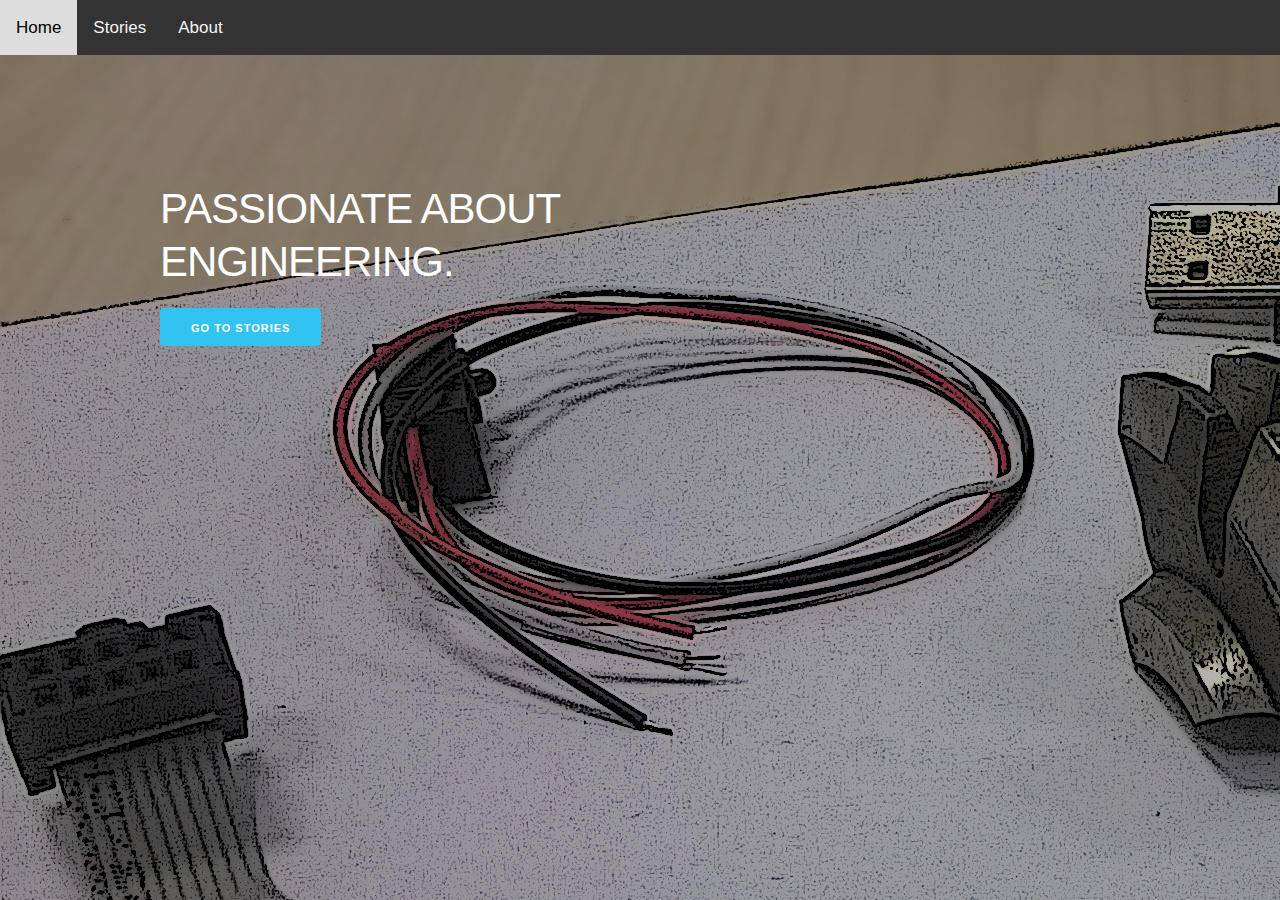
<file: index.html>
<!DOCTYPE html>
<html lang="en">
<head>
    <meta charset="UTF-8">
    <meta name="viewport" content="width=device-width, initial-scale=1.0">
    <title>Passionate about engineering | Home</title>

    <link rel="stylesheet" href="css/normalize.css">
    <link rel="stylesheet" href="css/skeleton.css">
    <link rel="stylesheet" href="css/main.css">

    <script src="js/jquery-2.2.4.js"></script>
    <script src="js/jquery.fittext.js"></script>
    <script src="js/app.js"></script>

	<script>
	/* Toggle between adding and removing the "responsive" class to topnav when the user clicks on the icon */
		function myFunction() {
			var x = document.getElementById("myTopnav");
			if (x.className === "topnav") {
				x.className += " responsive";
			} else {
				x.className = "topnav";
			}
		}
	</script>
</head>
<body id="container">
<div class="topnav" id="myTopnav">
  <a class='rel' href="#/home">Home</a>
  <a class='rel' href="#/stories">Stories</a>
  <a class='rel' href="#/about">About</a>
  <a href="javascript:void(0);" class="icon" onclick="myFunction()">&#9776;</a>
</div>
<div id="view-container"></div>
</body>
<script>
$("#fittext1").fitText();
//$('#stories').click(function(e) {
//                e.preventDefault();
//                $('#contents .container').css({ 'right': '0px', 'left': '' }).animate({
//                    'right' : '100%'
//                });
//            });
</script>
</html>
</file>
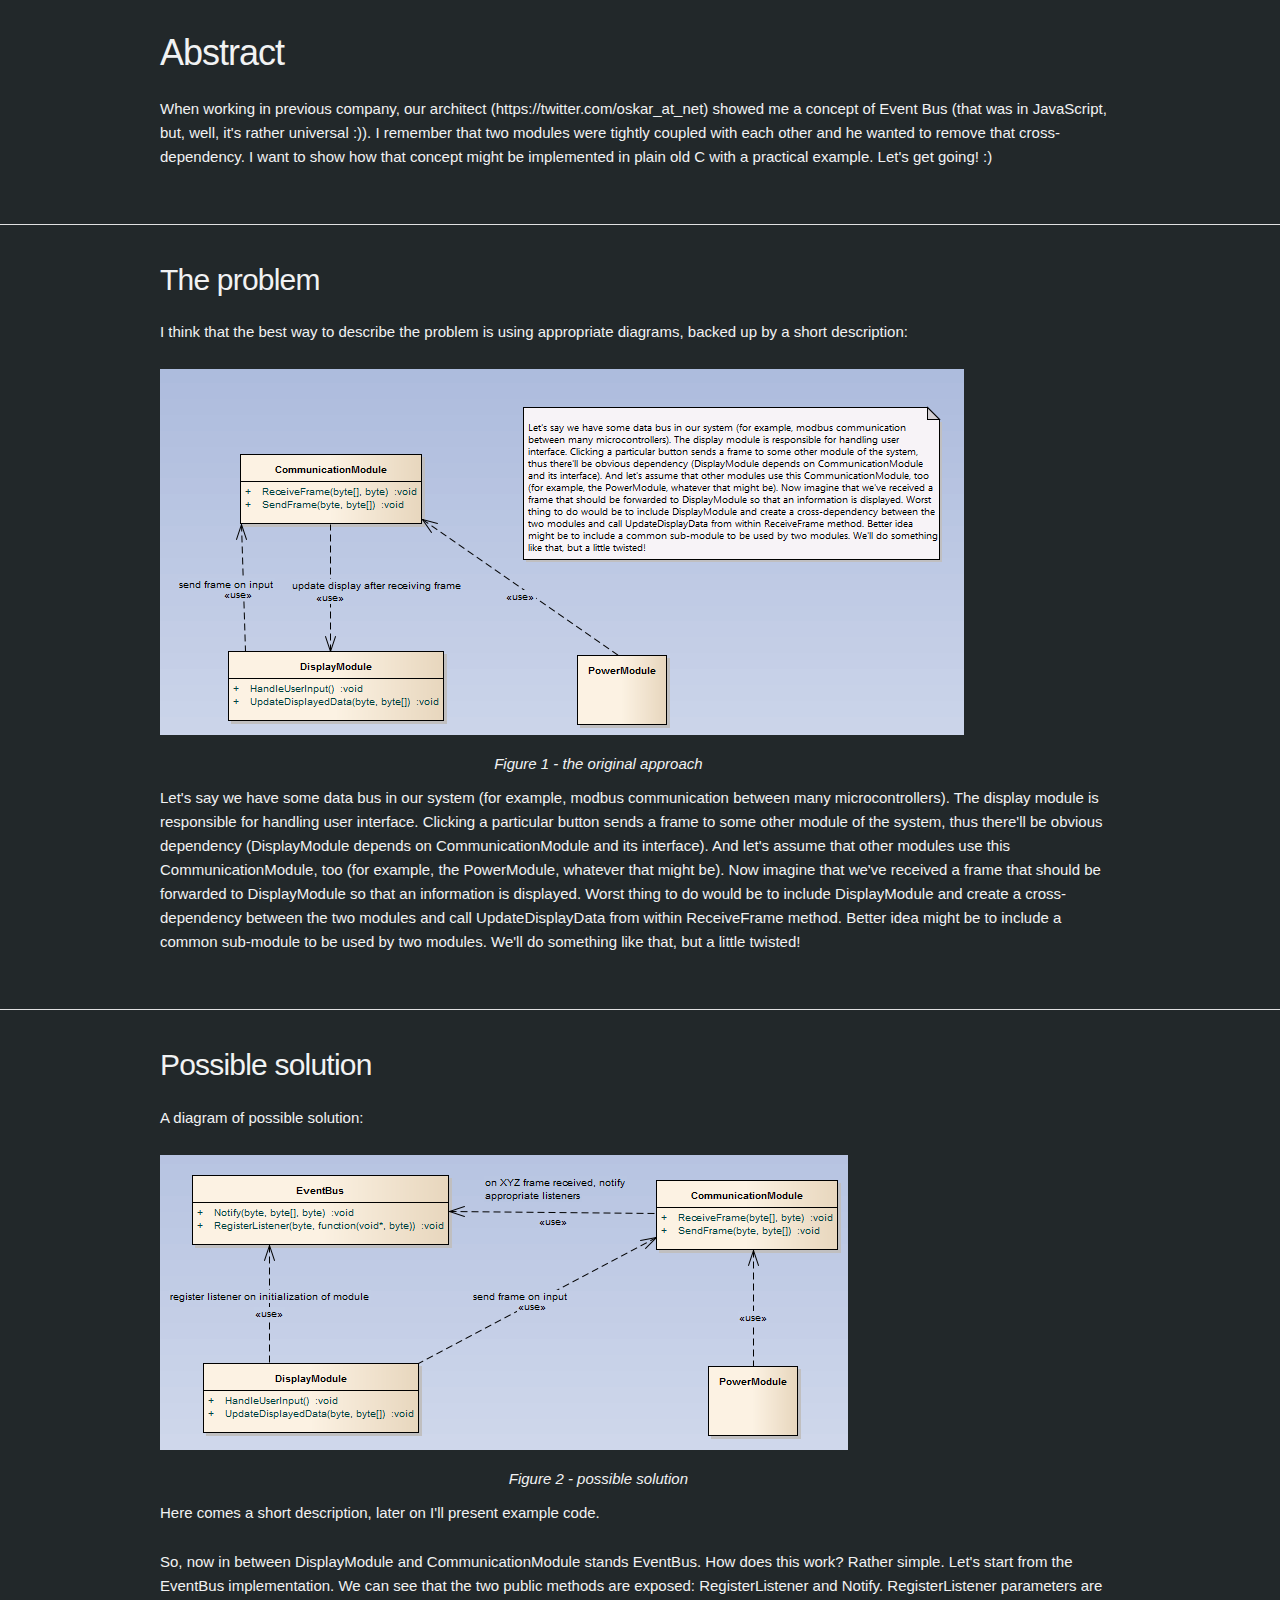
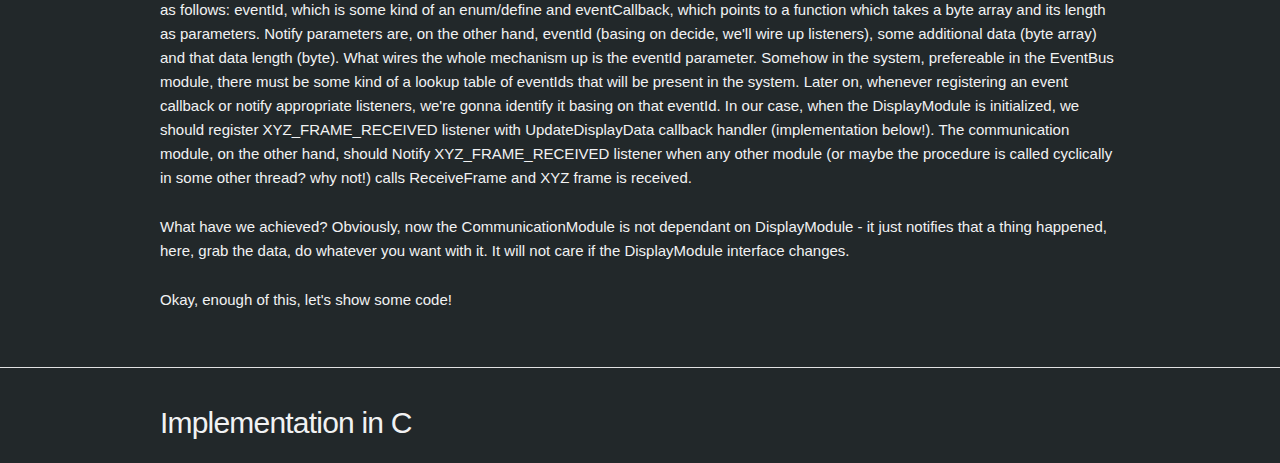
<file: stories/event-bus.html>
<!DOCTYPE html>
<html lang="en">
<head>
    <meta charset="UTF-8">
    <title>Event bus in C as a mean of modules de-coupling</title>
	<meta name="viewport" content="width=device-width, initial-scale=1">


	<!--<link href='//fonts.googleapis.com/css?family=Raleway:400,300,600' rel='stylesheet' type='text/css'>-->

	<link rel="stylesheet" href="../css/normalize.css">
	<link rel="stylesheet" href="../css/skeleton.css">
	<link rel="stylesheet" href="../css/custom.css">

	<script src="../js/jquery-2.2.4.js"></script>
</head>
<body>
<div style="margin-top:3rem" class="container">
	<h3>Abstract</h3>
	<p>When working in previous company, our architect (https://twitter.com/oskar_at_net) showed me a concept of Event Bus (that was in JavaScript, but, well, it's rather universal :)). I remember that
	two modules were tightly coupled with each other and he wanted to remove that cross-dependency. I want to show how that concept might be implemented in plain old C with a practical example. Let's get going! :)</p>
</div>
<hr/>
<div class="container">
	<h4>The problem</h4>
	<p>I think that the best way to describe the problem is using appropriate diagrams, backed up by a short description:</p>
	<div class="row">
		<div class="eleven columns">
			<img class="u-max-full-width" src="event-bus/the-problem.png"/>
		</div>
	</div>
	<div class="row">
		<div class="eleven columns figure-description">
			Figure 1 - the original approach
		</div>
	</div>
	<p>Let's say we have some data bus in our system (for example, modbus communication between many microcontrollers). The display module is responsible for handling user interface. Clicking a particular button sends a frame to some other module of the system, thus there'll be obvious dependency (DisplayModule depends on CommunicationModule and its interface). And let's assume that other modules use this CommunicationModule, too (for example, the PowerModule, whatever that might be). Now imagine that we've received a frame that should be forwarded to DisplayModule so that an information is displayed. Worst thing to do would be to include DisplayModule and create a cross-dependency between the two modules and call UpdateDisplayData from within ReceiveFrame method. Better idea might be to include a common sub-module to be used by two modules. We'll do something like that, but a little twisted!</p>
	
</div>
<hr/>
<div class="container">
	<h4>Possible solution</h4>
	<p>A diagram of possible solution:</p>
	<div class="row">
		<div class="eleven columns">
			<img class="u-max-full-width" src="event-bus/solution.png"/>
		</div>
	</div>
	<div class="row">
		<div class="eleven columns figure-description">
			Figure 2 - possible solution
		</div>
	</div>
	<p>Here comes a short description, later on I'll present example code.</p>
	<p>So, now in between DisplayModule and CommunicationModule stands EventBus. How does this work? Rather simple. Let's start from the EventBus implementation. We can see that the two public methods
	are exposed: RegisterListener and Notify. RegisterListener parameters are as follows: eventId, which is some kind of an enum/define and eventCallback, which points to a function which takes a byte array and its length
	as parameters. Notify parameters are, on the other hand, eventId (basing on decide, we'll wire up listeners), some additional data (byte array) and that data length (byte). What wires the whole mechanism up is
	the eventId parameter. Somehow in the system, prefereable in the EventBus module, there must be some kind of a lookup table of eventIds that will be present in the system. Later on, whenever registering an event callback
	or notify appropriate listeners, we're gonna identify it basing on that eventId. In our case, when the DisplayModule is initialized, we should register XYZ_FRAME_RECEIVED listener with UpdateDisplayData callback handler (implementation below!).
	The communication module, on the other hand, should Notify XYZ_FRAME_RECEIVED listener when any other module (or maybe the procedure is called cyclically in some other thread? why not!) calls ReceiveFrame and XYZ frame is received.</p>
	<p>What have we achieved? Obviously, now the CommunicationModule is not dependant on DisplayModule - it just notifies that a thing happened, here, grab the data, do whatever you want with it. It will not care
	if the DisplayModule interface changes.</p>
	<p>Okay, enough of this, let's show some code!</p>
</div>
<hr/>
<div class="container">
	<h4>Implementation in C</h4>
	<script src="https://gist.github.com/marekpiotrowski/fbc7fb991420b5d10b49005db5667012.js"></script>
	<script src="https://gist.github.com/marekpiotrowski/c8ac25e3b9a8ddf644c14faec20e2ee7.js"></script>
</div>
</body>
</html>
</file>
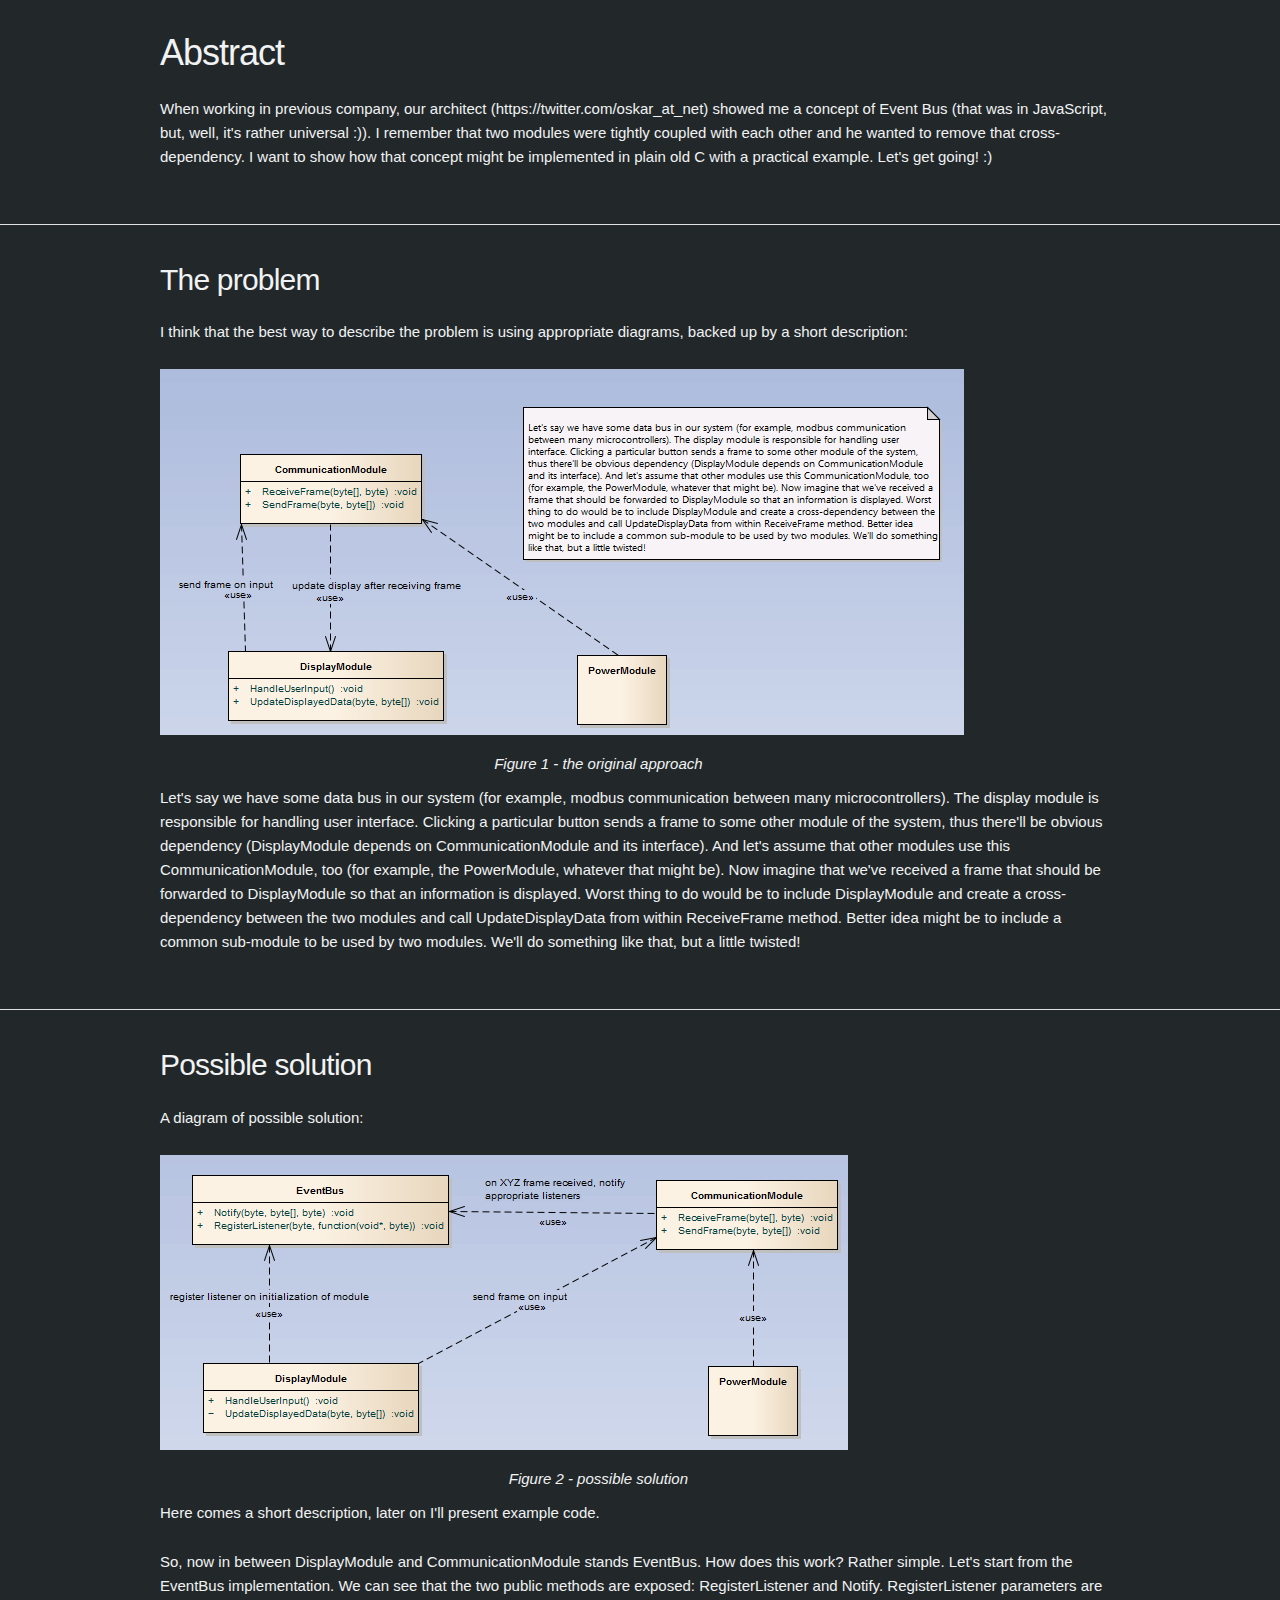
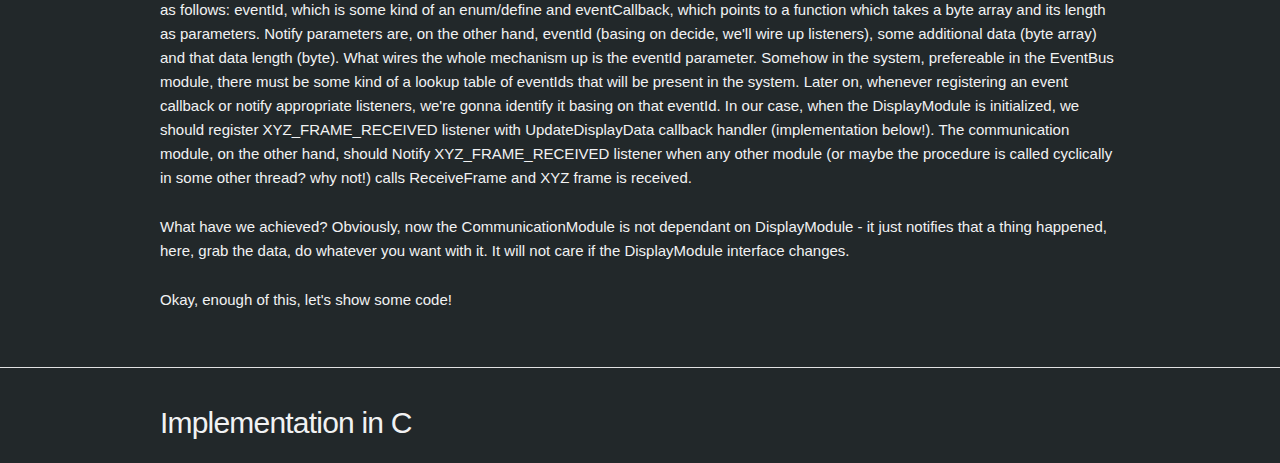
<file: www/stories/event-bus.html>
<!DOCTYPE html>
<html lang="en">
<head>
    <meta charset="UTF-8">
    <title>Event bus in C as a mean of modules de-coupling</title>
	<meta name="viewport" content="width=device-width, initial-scale=1">


	<!--<link href='//fonts.googleapis.com/css?family=Raleway:400,300,600' rel='stylesheet' type='text/css'>-->

	<link rel="stylesheet" href="../css/normalize.css">
	<link rel="stylesheet" href="../css/skeleton.css">
	<link rel="stylesheet" href="../css/custom.css">

	<script src="../js/jquery-2.2.4.js"></script>
</head>
<body>
<div style="margin-top:3rem" class="container">
	<h3>Abstract</h3>
	<p>When working in previous company, our architect (https://twitter.com/oskar_at_net) showed me a concept of Event Bus (that was in JavaScript, but, well, it's rather universal :)). I remember that
	two modules were tightly coupled with each other and he wanted to remove that cross-dependency. I want to show how that concept might be implemented in plain old C with a practical example. Let's get going! :)</p>
</div>
<hr/>
<div class="container">
	<h4>The problem</h4>
	<p>I think that the best way to describe the problem is using appropriate diagrams, backed up by a short description:</p>
	<div class="row">
		<div class="eleven columns">
			<img class="u-max-full-width" src="event-bus/the-problem.png"/>
		</div>
	</div>
	<div class="row">
		<div class="eleven columns figure-description">
			Figure 1 - the original approach
		</div>
	</div>
	<p>Let's say we have some data bus in our system (for example, modbus communication between many microcontrollers). The display module is responsible for handling user interface. Clicking a particular button sends a frame to some other module of the system, thus there'll be obvious dependency (DisplayModule depends on CommunicationModule and its interface). And let's assume that other modules use this CommunicationModule, too (for example, the PowerModule, whatever that might be). Now imagine that we've received a frame that should be forwarded to DisplayModule so that an information is displayed. Worst thing to do would be to include DisplayModule and create a cross-dependency between the two modules and call UpdateDisplayData from within ReceiveFrame method. Better idea might be to include a common sub-module to be used by two modules. We'll do something like that, but a little twisted!</p>
	
</div>
<hr/>
<div class="container">
	<h4>Possible solution</h4>
	<p>A diagram of possible solution:</p>
	<div class="row">
		<div class="eleven columns">
			<img class="u-max-full-width" src="event-bus/solution.png"/>
		</div>
	</div>
	<div class="row">
		<div class="eleven columns figure-description">
			Figure 2 - possible solution
		</div>
	</div>
	<p>Here comes a short description, later on I'll present example code.</p>
	<p>So, now in between DisplayModule and CommunicationModule stands EventBus. How does this work? Rather simple. Let's start from the EventBus implementation. We can see that the two public methods
	are exposed: RegisterListener and Notify. RegisterListener parameters are as follows: eventId, which is some kind of an enum/define and eventCallback, which points to a function which takes a byte array and its length
	as parameters. Notify parameters are, on the other hand, eventId (basing on decide, we'll wire up listeners), some additional data (byte array) and that data length (byte). What wires the whole mechanism up is
	the eventId parameter. Somehow in the system, prefereable in the EventBus module, there must be some kind of a lookup table of eventIds that will be present in the system. Later on, whenever registering an event callback
	or notify appropriate listeners, we're gonna identify it basing on that eventId. In our case, when the DisplayModule is initialized, we should register XYZ_FRAME_RECEIVED listener with UpdateDisplayData callback handler (implementation below!).
	The communication module, on the other hand, should Notify XYZ_FRAME_RECEIVED listener when any other module (or maybe the procedure is called cyclically in some other thread? why not!) calls ReceiveFrame and XYZ frame is received.</p>
	<p>What have we achieved? Obviously, now the CommunicationModule is not dependant on DisplayModule - it just notifies that a thing happened, here, grab the data, do whatever you want with it. It will not care
	if the DisplayModule interface changes.</p>
	<p>Okay, enough of this, let's show some code!</p>
</div>
<hr/>
<div class="container">
	<h4>Implementation in C</h4>
	<script src="https://gist.github.com/marekpiotrowski/fbc7fb991420b5d10b49005db5667012.js"></script>
	<script src="https://gist.github.com/marekpiotrowski/c8ac25e3b9a8ddf644c14faec20e2ee7.js"></script>
	<script src="https://gist.github.com/marekpiotrowski/4c4ff9923d3c4930b0048716761c1fae.js"></script>
	<script src="https://gist.github.com/marekpiotrowski/b43b105ea84088c33e5214a539efbd6c.js"></script>
	<script src="https://gist.github.com/marekpiotrowski/ad4794c0cecdd8505e7334c5b858f968.js"></script>
	<script src="https://gist.github.com/marekpiotrowski/be0fc431dc21f1fc10bb5baff4d10a84.js"></script>
	<script src="https://gist.github.com/marekpiotrowski/cf7b4c0eeee5e56d1773edaa5826b463.js"></script>
</div>
</body>
</html>
</file>
<file: css/skeleton.css>
/*
* Skeleton V2.0.4
* Copyright 2014, Dave Gamache
* www.getskeleton.com
* Free to use under the MIT license.
* http://www.opensource.org/licenses/mit-license.php
* 12/29/2014
*/


/* Table of contents
––––––––––––––––––––––––––––––––––––––––––––––––––
- Grid
- Base Styles
- Typography
- Links
- Buttons
- Forms
- Lists
- Code
- Tables
- Spacing
- Utilities
- Clearing
- Media Queries
*/


/* Grid
–––––––––––––––––––––––––––––––––––––––––––––––––– */
.container {
  position: relative;
  width: 100%;
  max-width: 960px;
  margin: 0 auto;
  padding: 0 20px;
  box-sizing: border-box; }
.column,
.columns {
  width: 100%;
  float: left;
  box-sizing: border-box; }

/* For devices larger than 400px */
@media (min-width: 400px) {
  .container {
    width: 85%;
    padding: 0; }
}

/* For devices larger than 550px */
@media (min-width: 550px) {
  .container {
    width: 80%; }
  .column,
  .columns {
    margin-left: 4%; }
  .column:first-child,
  .columns:first-child {
    margin-left: 0; }

  .one.column,
  .one.columns                    { width: 4.66666666667%; }
  .two.columns                    { width: 13.3333333333%; }
  .three.columns                  { width: 22%;            }
  .four.columns                   { width: 30.6666666667%; }
  .five.columns                   { width: 39.3333333333%; }
  .six.columns                    { width: 48%;            }
  .seven.columns                  { width: 56.6666666667%; }
  .eight.columns                  { width: 65.3333333333%; }
  .nine.columns                   { width: 74.0%;          }
  .ten.columns                    { width: 82.6666666667%; }
  .eleven.columns                 { width: 91.3333333333%; }
  .twelve.columns                 { width: 100%; margin-left: 0; }

  .one-third.column               { width: 30.6666666667%; }
  .two-thirds.column              { width: 65.3333333333%; }

  .one-half.column                { width: 48%; }

  /* Offsets */
  .offset-by-one.column,
  .offset-by-one.columns          { margin-left: 8.66666666667%; }
  .offset-by-two.column,
  .offset-by-two.columns          { margin-left: 17.3333333333%; }
  .offset-by-three.column,
  .offset-by-three.columns        { margin-left: 26%;            }
  .offset-by-four.column,
  .offset-by-four.columns         { margin-left: 34.6666666667%; }
  .offset-by-five.column,
  .offset-by-five.columns         { margin-left: 43.3333333333%; }
  .offset-by-six.column,
  .offset-by-six.columns          { margin-left: 52%;            }
  .offset-by-seven.column,
  .offset-by-seven.columns        { margin-left: 60.6666666667%; }
  .offset-by-eight.column,
  .offset-by-eight.columns        { margin-left: 69.3333333333%; }
  .offset-by-nine.column,
  .offset-by-nine.columns         { margin-left: 78.0%;          }
  .offset-by-ten.column,
  .offset-by-ten.columns          { margin-left: 86.6666666667%; }
  .offset-by-eleven.column,
  .offset-by-eleven.columns       { margin-left: 95.3333333333%; }

  .offset-by-one-third.column,
  .offset-by-one-third.columns    { margin-left: 34.6666666667%; }
  .offset-by-two-thirds.column,
  .offset-by-two-thirds.columns   { margin-left: 69.3333333333%; }

  .offset-by-one-half.column,
  .offset-by-one-half.columns     { margin-left: 52%; }

}


/* Base Styles
–––––––––––––––––––––––––––––––––––––––––––––––––– */
/* NOTE
html is set to 62.5% so that all the REM measurements throughout Skeleton
are based on 10px sizing. So basically 1.5rem = 15px :) */
html {
  font-size: 62.5%; }
body {
  font-size: 1.5em; /* currently ems cause chrome bug misinterpreting rems on body element */
  line-height: 1.6;
  font-weight: 400;
  font-family: "Raleway", "HelveticaNeue", "Helvetica Neue", Helvetica, Arial, sans-serif;
  color: #222; }


/* Typography
–––––––––––––––––––––––––––––––––––––––––––––––––– */
h1, h2, h3, h4, h5, h6 {
  margin-top: 0;
  margin-bottom: 2rem;
  font-weight: 300; }
h1 { font-size: 4.0rem; line-height: 1.2;  letter-spacing: -.1rem;}
h2 { font-size: 3.6rem; line-height: 1.25; letter-spacing: -.1rem; }
h3 { font-size: 3.0rem; line-height: 1.3;  letter-spacing: -.1rem; }
h4 { font-size: 2.4rem; line-height: 1.35; letter-spacing: -.08rem; }
h5 { font-size: 1.8rem; line-height: 1.5;  letter-spacing: -.05rem; }
h6 { font-size: 1.5rem; line-height: 1.6;  letter-spacing: 0; }

/* Larger than phablet */
@media (min-width: 550px) {
  h1 { font-size: 5.0rem; }
  h2 { font-size: 4.2rem; }
  h3 { font-size: 3.6rem; }
  h4 { font-size: 3.0rem; }
  h5 { font-size: 2.4rem; }
  h6 { font-size: 1.5rem; }
}

p {
  margin-top: 0; }


/* Links
–––––––––––––––––––––––––––––––––––––––––––––––––– */
a {
  color: #1EAEDB; }
a:hover {
  color: #0FA0CE; }


/* Buttons
–––––––––––––––––––––––––––––––––––––––––––––––––– */
.button,
button,
input[type="submit"],
input[type="reset"],
input[type="button"] {
  display: inline-block;
  height: 38px;
  padding: 0 30px;
  color: #555;
  text-align: center;
  font-size: 11px;
  font-weight: 600;
  line-height: 38px;
  letter-spacing: .1rem;
  text-transform: uppercase;
  text-decoration: none;
  white-space: nowrap;
  background-color: transparent;
  border-radius: 4px;
  border: 1px solid #bbb;
  cursor: pointer;
  box-sizing: border-box; }
.button:hover,
button:hover,
input[type="submit"]:hover,
input[type="reset"]:hover,
input[type="button"]:hover,
.button:focus,
button:focus,
input[type="submit"]:focus,
input[type="reset"]:focus,
input[type="button"]:focus {
  color: #333;
  border-color: #888;
  outline: 0; }
.button.button-primary,
button.button-primary,
input[type="submit"].button-primary,
input[type="reset"].button-primary,
input[type="button"].button-primary {
  color: #FFF;
  background-color: #33C3F0;
  border-color: #33C3F0; }
.button.button-primary:hover,
button.button-primary:hover,
input[type="submit"].button-primary:hover,
input[type="reset"].button-primary:hover,
input[type="button"].button-primary:hover,
.button.button-primary:focus,
button.button-primary:focus,
input[type="submit"].button-primary:focus,
input[type="reset"].button-primary:focus,
input[type="button"].button-primary:focus {
  color: #FFF;
  background-color: #1EAEDB;
  border-color: #1EAEDB; }


/* Forms
–––––––––––––––––––––––––––––––––––––––––––––––––– */
input[type="email"],
input[type="number"],
input[type="search"],
input[type="text"],
input[type="tel"],
input[type="url"],
input[type="password"],
textarea,
select {
  height: 38px;
  padding: 6px 10px; /* The 6px vertically centers text on FF, ignored by Webkit */
  background-color: #fff;
  border: 1px solid #D1D1D1;
  border-radius: 4px;
  box-shadow: none;
  box-sizing: border-box; }
/* Removes awkward default styles on some inputs for iOS */
input[type="email"],
input[type="number"],
input[type="search"],
input[type="text"],
input[type="tel"],
input[type="url"],
input[type="password"],
textarea {
  -webkit-appearance: none;
     -moz-appearance: none;
          appearance: none; }
textarea {
  min-height: 65px;
  padding-top: 6px;
  padding-bottom: 6px; }
input[type="email"]:focus,
input[type="number"]:focus,
input[type="search"]:focus,
input[type="text"]:focus,
input[type="tel"]:focus,
input[type="url"]:focus,
input[type="password"]:focus,
textarea:focus,
select:focus {
  border: 1px solid #33C3F0;
  outline: 0; }
label,
legend {
  display: block;
  margin-bottom: .5rem;
  font-weight: 600; }
fieldset {
  padding: 0;
  border-width: 0; }
input[type="checkbox"],
input[type="radio"] {
  display: inline; }
label > .label-body {
  display: inline-block;
  margin-left: .5rem;
  font-weight: normal; }


/* Lists
–––––––––––––––––––––––––––––––––––––––––––––––––– */
ul {
  list-style: circle inside; }
ol {
  list-style: decimal inside; }
ol, ul {
  padding-left: 0;
  margin-top: 0; }
ul ul,
ul ol,
ol ol,
ol ul {
  margin: 1.5rem 0 1.5rem 3rem;
  font-size: 90%; }
li {
  margin-bottom: 1rem; }


/* Code
–––––––––––––––––––––––––––––––––––––––––––––––––– */
code {
  padding: .2rem .5rem;
  margin: 0 .2rem;
  font-size: 90%;
  white-space: nowrap;
  background: #F1F1F1;
  border: 1px solid #E1E1E1;
  border-radius: 4px; }
pre > code {
  display: block;
  padding: 1rem 1.5rem;
  white-space: pre; }


/* Tables
–––––––––––––––––––––––––––––––––––––––––––––––––– */
th,
td {
  padding: 12px 15px;
  text-align: left;
  border-bottom: 1px solid #E1E1E1; }
th:first-child,
td:first-child {
  padding-left: 0; }
th:last-child,
td:last-child {
  padding-right: 0; }


/* Spacing
–––––––––––––––––––––––––––––––––––––––––––––––––– */
button,
.button {
  margin-bottom: 1rem; }
input,
textarea,
select,
fieldset {
  margin-bottom: 1.5rem; }
pre,
blockquote,
dl,
figure,
table,
p,
ul,
ol,
form {
  margin-bottom: 2.5rem; }


/* Utilities
–––––––––––––––––––––––––––––––––––––––––––––––––– */
.u-full-width {
  width: 100%;
  box-sizing: border-box; }
.u-max-full-width {
  max-width: 100%;
  box-sizing: border-box; }
.u-pull-right {
  float: right; }
.u-pull-left {
  float: left; }


/* Misc
–––––––––––––––––––––––––––––––––––––––––––––––––– */
hr {
  margin-top: 3rem;
  margin-bottom: 3.5rem;
  border-width: 0;
  border-top: 1px solid #E1E1E1; }


/* Clearing
–––––––––––––––––––––––––––––––––––––––––––––––––– */

/* Self Clearing Goodness */
.container:after,
.row:after,
.u-cf {
  content: "";
  display: table;
  clear: both; }


/* Media Queries
–––––––––––––––––––––––––––––––––––––––––––––––––– */
/*
Note: The best way to structure the use of media queries is to create the queries
near the relevant code. For example, if you wanted to change the styles for buttons
on small devices, paste the mobile query code up in the buttons section and style it
there.
*/


/* Larger than mobile */
@media (min-width: 400px) {}

/* Larger than phablet (also point when grid becomes active) */
@media (min-width: 550px) {}

/* Larger than tablet */
@media (min-width: 750px) {}

/* Larger than desktop */
@media (min-width: 1000px) {}

/* Larger than Desktop HD */
@media (min-width: 1200px) {}
</file>
<file: css/main.css>
body {
	background: url('../bg.jpg');
	overflow-x: hidden; 
}

/* Add a black background color to the top navigation */
.topnav {
    background-color: #333;
    overflow: hidden;
}

/* Style the links inside the navigation bar */
.topnav a {
    float: left;
    display: block;
    color: #f2f2f2;
    text-align: center;
    padding: 14px 16px;
    text-decoration: none;
    font-size: 17px;
}

/* Change the color of links on hover */
.topnav a:hover {
    background-color: #ddd;
    color: black;
}

/* Hide the link that should open and close the topnav on small screens */
.topnav .icon {
    display: none;
}

/* When the screen is less than 600 pixels wide, hide all links, except for the first one ("Home"). Show the link that contains should open and close the topnav (.icon) */
@media screen and (max-width: 600px) {
  .topnav a:not(:first-child) {display: none;}
  .topnav a.icon {
    float: right;
    display: block;
  }
}

/* The "responsive" class is added to the topnav with JavaScript when the user clicks on the icon. This class makes the topnav look good on small screens (display the links vertically instead of horizontally) */
@media screen and (max-width: 600px) {
  .topnav.responsive {position: relative;}
  .topnav.responsive a.icon {
    position: absolute;
    right: 0;
    top: 0;
  }
  .topnav.responsive a {
    float: none;
    display: block;
    text-align: left;
  }
}


.epics {
    background-color: #fff;
}

.short-stories {
    background-color: #fff;
}

.epics,
.short-stories {
    border-radius: 10px;
    padding: 10px;
    margin-bottom: 10px;
}

.stories h3 {
    text-align: center;
    color: #333;
}

a.story-link, a.story-link:active {
    color: #333;
    text-decoration: none;
}

a.story-link:hover {
    color: #333;
    text-decoration: underline;
}
</file>
<file: css/custom.css>
.figure-description {
	text-align: center;
	font-style: italic;
	margin-left: 1%;
}

.row {
	margin-bottom: 1rem;
}

.img-center {
	text-align: center;
}

body {
	background-color: #22282A;
	color: #F1F2F3;
}

code {
	color: black;
}

#toc {
	position: fixed;
	right: 0;
	top: 0;
	background-color:#5c5c42;
	padding: 20px;
	z-index: 1000;
	border-bottom-left-radius: 15px;
}

#toc #full { display: none; } /* Hide the full TOC by default */

#toc:hover #full{
	display: block; /* Show it on hover */
}

a {
	text-decoration: none;
}
</file>
<file: www/css/skeleton.css>
/*
* Skeleton V2.0.4
* Copyright 2014, Dave Gamache
* www.getskeleton.com
* Free to use under the MIT license.
* http://www.opensource.org/licenses/mit-license.php
* 12/29/2014
*/


/* Table of contents
––––––––––––––––––––––––––––––––––––––––––––––––––
- Grid
- Base Styles
- Typography
- Links
- Buttons
- Forms
- Lists
- Code
- Tables
- Spacing
- Utilities
- Clearing
- Media Queries
*/


/* Grid
–––––––––––––––––––––––––––––––––––––––––––––––––– */
.container {
  position: relative;
  width: 100%;
  max-width: 960px;
  margin: 0 auto;
  padding: 0 20px;
  box-sizing: border-box; }
.column,
.columns {
  width: 100%;
  float: left;
  box-sizing: border-box; }

/* For devices larger than 400px */
@media (min-width: 400px) {
  .container {
    width: 85%;
    padding: 0; }
}

/* For devices larger than 550px */
@media (min-width: 550px) {
  .container {
    width: 80%; }
  .column,
  .columns {
    margin-left: 4%; }
  .column:first-child,
  .columns:first-child {
    margin-left: 0; }

  .one.column,
  .one.columns                    { width: 4.66666666667%; }
  .two.columns                    { width: 13.3333333333%; }
  .three.columns                  { width: 22%;            }
  .four.columns                   { width: 30.6666666667%; }
  .five.columns                   { width: 39.3333333333%; }
  .six.columns                    { width: 48%;            }
  .seven.columns                  { width: 56.6666666667%; }
  .eight.columns                  { width: 65.3333333333%; }
  .nine.columns                   { width: 74.0%;          }
  .ten.columns                    { width: 82.6666666667%; }
  .eleven.columns                 { width: 91.3333333333%; }
  .twelve.columns                 { width: 100%; margin-left: 0; }

  .one-third.column               { width: 30.6666666667%; }
  .two-thirds.column              { width: 65.3333333333%; }

  .one-half.column                { width: 48%; }

  /* Offsets */
  .offset-by-one.column,
  .offset-by-one.columns          { margin-left: 8.66666666667%; }
  .offset-by-two.column,
  .offset-by-two.columns          { margin-left: 17.3333333333%; }
  .offset-by-three.column,
  .offset-by-three.columns        { margin-left: 26%;            }
  .offset-by-four.column,
  .offset-by-four.columns         { margin-left: 34.6666666667%; }
  .offset-by-five.column,
  .offset-by-five.columns         { margin-left: 43.3333333333%; }
  .offset-by-six.column,
  .offset-by-six.columns          { margin-left: 52%;            }
  .offset-by-seven.column,
  .offset-by-seven.columns        { margin-left: 60.6666666667%; }
  .offset-by-eight.column,
  .offset-by-eight.columns        { margin-left: 69.3333333333%; }
  .offset-by-nine.column,
  .offset-by-nine.columns         { margin-left: 78.0%;          }
  .offset-by-ten.column,
  .offset-by-ten.columns          { margin-left: 86.6666666667%; }
  .offset-by-eleven.column,
  .offset-by-eleven.columns       { margin-left: 95.3333333333%; }

  .offset-by-one-third.column,
  .offset-by-one-third.columns    { margin-left: 34.6666666667%; }
  .offset-by-two-thirds.column,
  .offset-by-two-thirds.columns   { margin-left: 69.3333333333%; }

  .offset-by-one-half.column,
  .offset-by-one-half.columns     { margin-left: 52%; }

}


/* Base Styles
–––––––––––––––––––––––––––––––––––––––––––––––––– */
/* NOTE
html is set to 62.5% so that all the REM measurements throughout Skeleton
are based on 10px sizing. So basically 1.5rem = 15px :) */
html {
  font-size: 62.5%; }
body {
  font-size: 1.5em; /* currently ems cause chrome bug misinterpreting rems on body element */
  line-height: 1.6;
  font-weight: 400;
  font-family: "Raleway", "HelveticaNeue", "Helvetica Neue", Helvetica, Arial, sans-serif;
  color: #222; }


/* Typography
–––––––––––––––––––––––––––––––––––––––––––––––––– */
h1, h2, h3, h4, h5, h6 {
  margin-top: 0;
  margin-bottom: 2rem;
  font-weight: 300; }
h1 { font-size: 4.0rem; line-height: 1.2;  letter-spacing: -.1rem;}
h2 { font-size: 3.6rem; line-height: 1.25; letter-spacing: -.1rem; }
h3 { font-size: 3.0rem; line-height: 1.3;  letter-spacing: -.1rem; }
h4 { font-size: 2.4rem; line-height: 1.35; letter-spacing: -.08rem; }
h5 { font-size: 1.8rem; line-height: 1.5;  letter-spacing: -.05rem; }
h6 { font-size: 1.5rem; line-height: 1.6;  letter-spacing: 0; }

/* Larger than phablet */
@media (min-width: 550px) {
  h1 { font-size: 5.0rem; }
  h2 { font-size: 4.2rem; }
  h3 { font-size: 3.6rem; }
  h4 { font-size: 3.0rem; }
  h5 { font-size: 2.4rem; }
  h6 { font-size: 1.5rem; }
}

p {
  margin-top: 0; }


/* Links
–––––––––––––––––––––––––––––––––––––––––––––––––– */
a {
  color: #1EAEDB; }
a:hover {
  color: #0FA0CE; }


/* Buttons
–––––––––––––––––––––––––––––––––––––––––––––––––– */
.button,
button,
input[type="submit"],
input[type="reset"],
input[type="button"] {
  display: inline-block;
  height: 38px;
  padding: 0 30px;
  color: #555;
  text-align: center;
  font-size: 11px;
  font-weight: 600;
  line-height: 38px;
  letter-spacing: .1rem;
  text-transform: uppercase;
  text-decoration: none;
  white-space: nowrap;
  background-color: transparent;
  border-radius: 4px;
  border: 1px solid #bbb;
  cursor: pointer;
  box-sizing: border-box; }
.button:hover,
button:hover,
input[type="submit"]:hover,
input[type="reset"]:hover,
input[type="button"]:hover,
.button:focus,
button:focus,
input[type="submit"]:focus,
input[type="reset"]:focus,
input[type="button"]:focus {
  color: #333;
  border-color: #888;
  outline: 0; }
.button.button-primary,
button.button-primary,
input[type="submit"].button-primary,
input[type="reset"].button-primary,
input[type="button"].button-primary {
  color: #FFF;
  background-color: #33C3F0;
  border-color: #33C3F0; }
.button.button-primary:hover,
button.button-primary:hover,
input[type="submit"].button-primary:hover,
input[type="reset"].button-primary:hover,
input[type="button"].button-primary:hover,
.button.button-primary:focus,
button.button-primary:focus,
input[type="submit"].button-primary:focus,
input[type="reset"].button-primary:focus,
input[type="button"].button-primary:focus {
  color: #FFF;
  background-color: #1EAEDB;
  border-color: #1EAEDB; }


/* Forms
–––––––––––––––––––––––––––––––––––––––––––––––––– */
input[type="email"],
input[type="number"],
input[type="search"],
input[type="text"],
input[type="tel"],
input[type="url"],
input[type="password"],
textarea,
select {
  height: 38px;
  padding: 6px 10px; /* The 6px vertically centers text on FF, ignored by Webkit */
  background-color: #fff;
  border: 1px solid #D1D1D1;
  border-radius: 4px;
  box-shadow: none;
  box-sizing: border-box; }
/* Removes awkward default styles on some inputs for iOS */
input[type="email"],
input[type="number"],
input[type="search"],
input[type="text"],
input[type="tel"],
input[type="url"],
input[type="password"],
textarea {
  -webkit-appearance: none;
     -moz-appearance: none;
          appearance: none; }
textarea {
  min-height: 65px;
  padding-top: 6px;
  padding-bottom: 6px; }
input[type="email"]:focus,
input[type="number"]:focus,
input[type="search"]:focus,
input[type="text"]:focus,
input[type="tel"]:focus,
input[type="url"]:focus,
input[type="password"]:focus,
textarea:focus,
select:focus {
  border: 1px solid #33C3F0;
  outline: 0; }
label,
legend {
  display: block;
  margin-bottom: .5rem;
  font-weight: 600; }
fieldset {
  padding: 0;
  border-width: 0; }
input[type="checkbox"],
input[type="radio"] {
  display: inline; }
label > .label-body {
  display: inline-block;
  margin-left: .5rem;
  font-weight: normal; }


/* Lists
–––––––––––––––––––––––––––––––––––––––––––––––––– */
ul {
  list-style: circle inside; }
ol {
  list-style: decimal inside; }
ol, ul {
  padding-left: 0;
  margin-top: 0; }
ul ul,
ul ol,
ol ol,
ol ul {
  margin: 1.5rem 0 1.5rem 3rem;
  font-size: 90%; }
li {
  margin-bottom: 1rem; }


/* Code
–––––––––––––––––––––––––––––––––––––––––––––––––– */
code {
  padding: .2rem .5rem;
  margin: 0 .2rem;
  font-size: 90%;
  white-space: nowrap;
  background: #F1F1F1;
  border: 1px solid #E1E1E1;
  border-radius: 4px; }
pre > code {
  display: block;
  padding: 1rem 1.5rem;
  white-space: pre; }


/* Tables
–––––––––––––––––––––––––––––––––––––––––––––––––– */
th,
td {
  padding: 12px 15px;
  text-align: left;
  border-bottom: 1px solid #E1E1E1; }
th:first-child,
td:first-child {
  padding-left: 0; }
th:last-child,
td:last-child {
  padding-right: 0; }


/* Spacing
–––––––––––––––––––––––––––––––––––––––––––––––––– */
button,
.button {
  margin-bottom: 1rem; }
input,
textarea,
select,
fieldset {
  margin-bottom: 1.5rem; }
pre,
blockquote,
dl,
figure,
table,
p,
ul,
ol,
form {
  margin-bottom: 2.5rem; }


/* Utilities
–––––––––––––––––––––––––––––––––––––––––––––––––– */
.u-full-width {
  width: 100%;
  box-sizing: border-box; }
.u-max-full-width {
  max-width: 100%;
  box-sizing: border-box; }
.u-pull-right {
  float: right; }
.u-pull-left {
  float: left; }


/* Misc
–––––––––––––––––––––––––––––––––––––––––––––––––– */
hr {
  margin-top: 3rem;
  margin-bottom: 3.5rem;
  border-width: 0;
  border-top: 1px solid #E1E1E1; }


/* Clearing
–––––––––––––––––––––––––––––––––––––––––––––––––– */

/* Self Clearing Goodness */
.container:after,
.row:after,
.u-cf {
  content: "";
  display: table;
  clear: both; }


/* Media Queries
–––––––––––––––––––––––––––––––––––––––––––––––––– */
/*
Note: The best way to structure the use of media queries is to create the queries
near the relevant code. For example, if you wanted to change the styles for buttons
on small devices, paste the mobile query code up in the buttons section and style it
there.
*/


/* Larger than mobile */
@media (min-width: 400px) {}

/* Larger than phablet (also point when grid becomes active) */
@media (min-width: 550px) {}

/* Larger than tablet */
@media (min-width: 750px) {}

/* Larger than desktop */
@media (min-width: 1000px) {}

/* Larger than Desktop HD */
@media (min-width: 1200px) {}
</file>
<file: www/css/custom.css>
.figure-description {
	text-align: center;
	font-style: italic;
	margin-left: 1%;
}

.row {
	margin-bottom: 1rem;
}

.img-center {
	text-align: center;
}

body {
	background-color: #22282A;
	color: #F1F2F3;
}

code {
	color: black;
}

#toc {
	position: fixed;
	right: 0;
	top: 0;
	background-color:#5c5c42;
	padding: 20px;
	z-index: 1000;
	border-bottom-left-radius: 15px;
}

#toc #full { display: none; } /* Hide the full TOC by default */

#toc:hover #full{
	display: block; /* Show it on hover */
}

a {
	text-decoration: none;
}
</file>
